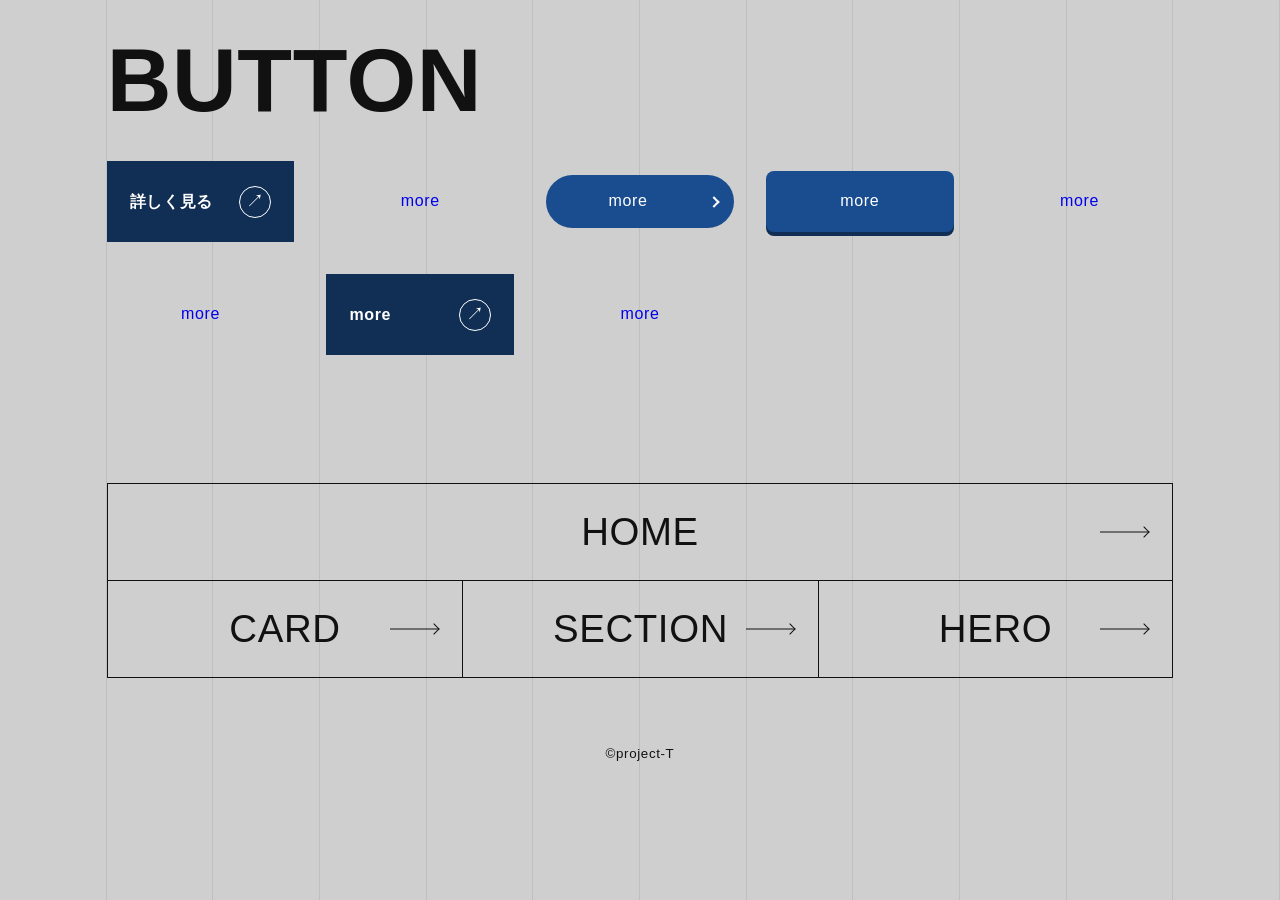
<file: button.html>
<!DOCTYPE html>
<html lang="ja">

<head>
    <meta charset="UTF-8">
    <meta name="viewport" content="width=device-width, initial-scale=1.0">
    <title>button|gallery</title>
    <link rel="stylesheet" href="css/reset.css">
    <link rel="stylesheet" href="css/base.css">
    <link rel="stylesheet" href="css/button.css">
</head>

<body>
    <div class="fv">
        <h1>button</h1>
    </div>

    <main class="button-page">
        <div class="button-grid">
            <div class="gallery-item" id="button-006-demo">
                <a href="./card.html#card-010-demo" class="button-006">詳しく見る</a>
            </div>
            <div class="gallery-item"><a href="#x" class="button-001">more</a></div>
            <div class="gallery-item"><a href="#x" class="button-002">more</a></div>
            <div class="gallery-item"><a href="#x" class="button-003">more</a></div>
            <div class="gallery-item"><a href="#x" class="button-004">more</a></div>
            <div class="gallery-item"><a href="#x" class="button-005">more</a></div>
            <div class="gallery-item"><a href="#x" class="button-006">more</a></div>
            <div class="gallery-item"><a href="#x" class="button-007">more</a></div>
        </div>
    </main>

    <footer>
        <nav class="footer-nav">
            <ul>
                <li><a href="./index.html#top">home</a></li>
                <li><a href="./card.html#top">card</a></li>
                <li><a href="./section.html#top">section</a></li>
                <li><a href="./hero.html#top">hero</a></li>
            </ul>
        </nav>
        <p><small>©project-T</small></p>
    </footer>

</body>

</html>
</file>
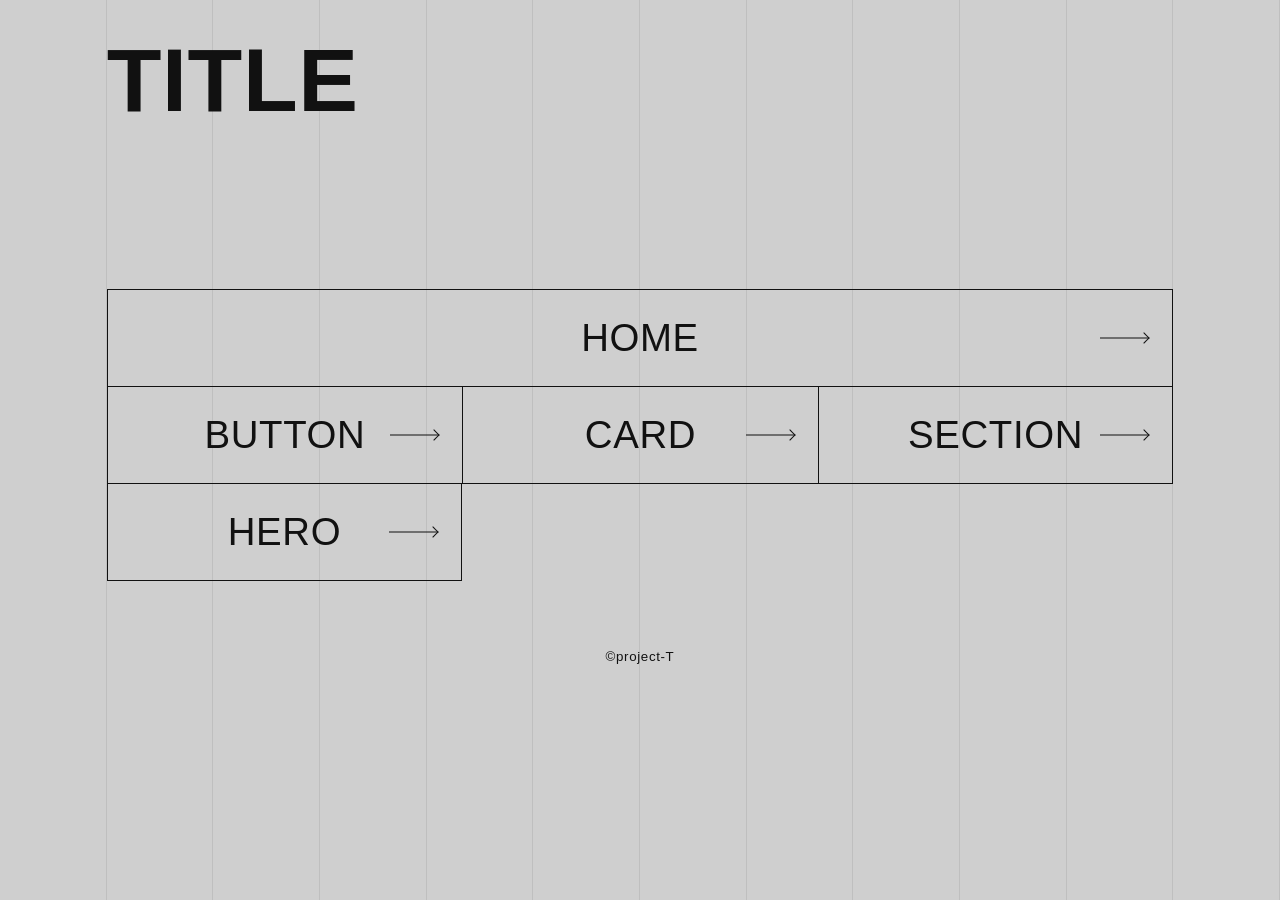
<file: copy-sample.html>
<!DOCTYPE html>
<html lang="ja">

<head>
    <meta charset="UTF-8">
    <meta name="viewport" content="width=device-width, initial-scale=1.0">
    <title>title|gallery</title>
    <link rel="stylesheet" href="css/reset.css">
    <link rel="stylesheet" href="css/base.css">
    <link rel="stylesheet" href="">
</head>

<body>
    <div class="fv">
        <h1>title</h1>
    </div>

    <main class="button-page">
 
    </main>

    <footer>
        <nav class="footer-nav">
            <ul>
                <li><a href="./index.html#top">home</a></li>
                <li><a href="./button.html#top">button</a></li>
                <li><a href="./card.html#top">card</a></li>
                <li><a href="./section.html#top">section</a></li>
                <li><a href="./hero.html#top">hero</a></li>
            </ul>
        </nav>
        <p><small>©project-T</small></p>
    </footer>

</body>

</html>
</file>
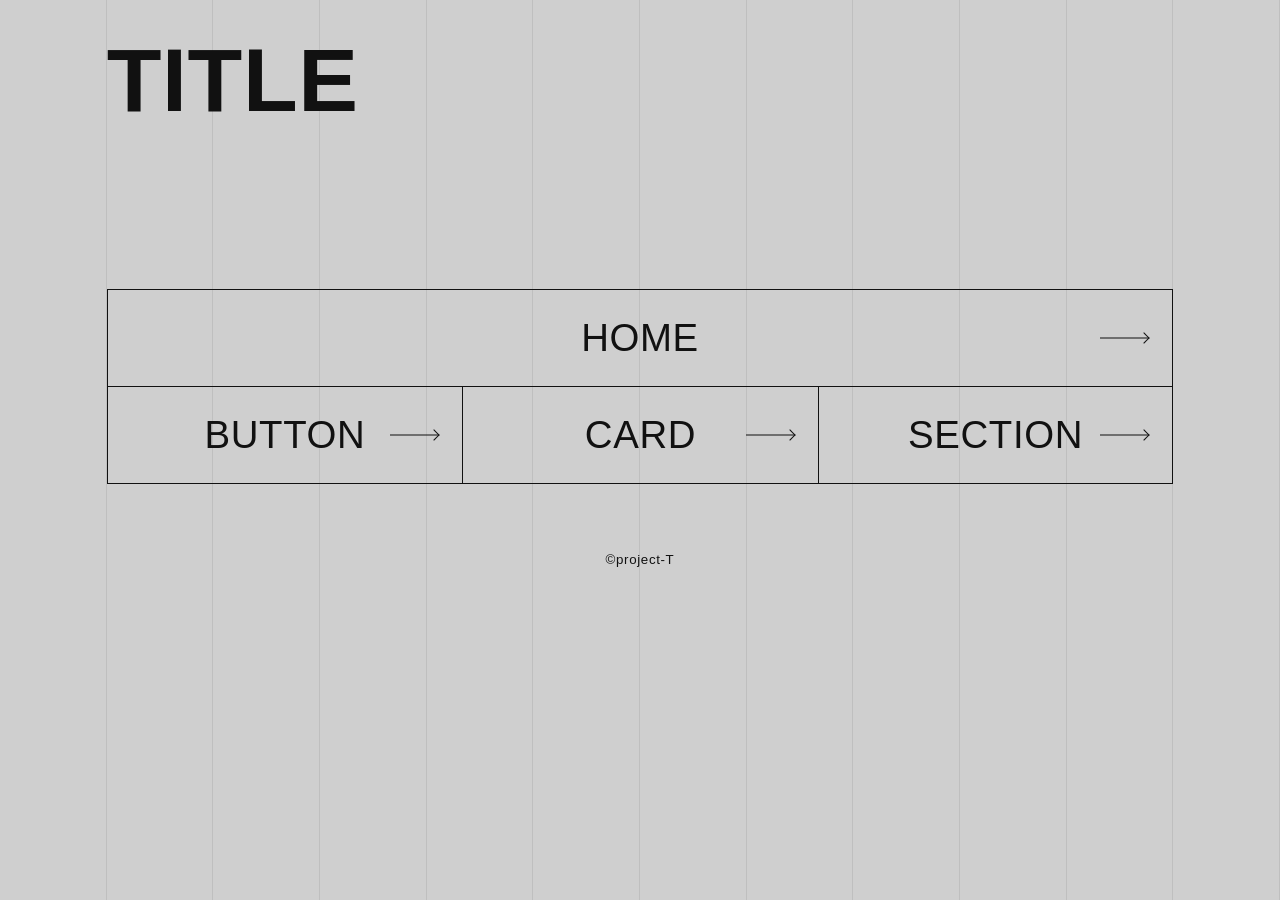
<file: footer.html>
<!DOCTYPE html>
<html lang="ja">

<head>
    <meta charset="UTF-8">
    <meta name="viewport" content="width=device-width, initial-scale=1.0">
    <title>title|gallery</title>
    <link rel="stylesheet" href="css/reset.css">
    <link rel="stylesheet" href="css/base.css">
    <link rel="stylesheet" href="">
</head>

<body>
    <div class="fv">
        <h1>title</h1>
    </div>

    <main class="button-page">
 
    </main>

    <footer>
        <nav class="footer-nav">
            <ul>
                <li><a href="./index.html#top">home</a></li>
                <li><a href="./button.html#top">button</a></li>
                <li><a href="./card.html#top">card</a></li>
                <li><a href="./section.html#top">section</a></li>
            </ul>
        </nav>
        <p><small>©project-T</small></p>
    </footer>

</body>

</html>
</file>
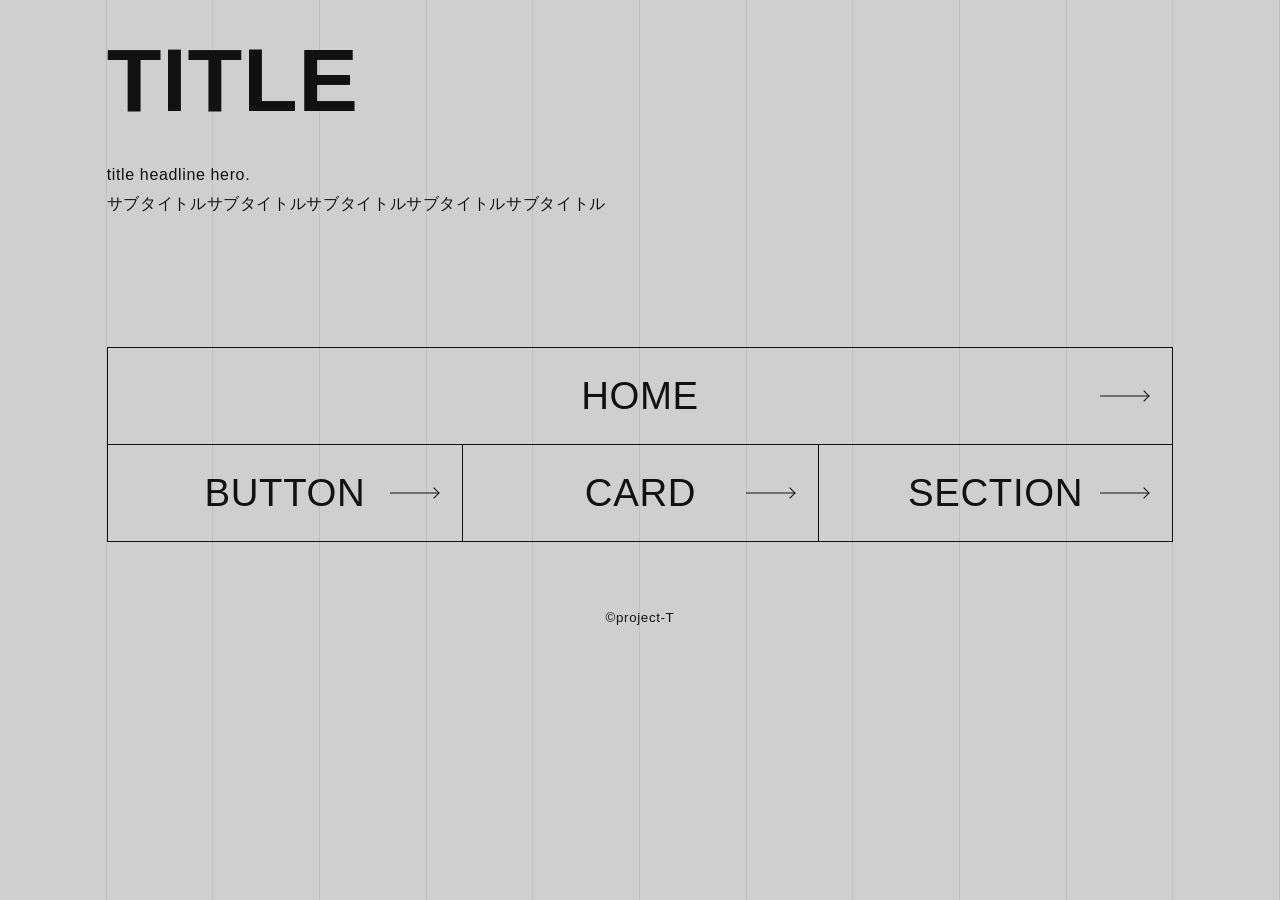
<file: hero.html>
<!DOCTYPE html>
<html lang="ja">

<head>
    <meta charset="UTF-8">
    <meta name="viewport" content="width=device-width, initial-scale=1.0">
    <title>title|gallery</title>
    <link rel="stylesheet" href="css/reset.css">
    <link rel="stylesheet" href="css/base.css">
    <link rel="stylesheet" href="">
</head>

<body>
    <div class="fv">
        <h1>title</h1>
    </div>

    <main class="hero-page">
        <div class="hero-grid">
            <div class="gallery-item">
                <div class="hero-001__text">
                    <div class="hero-001">
                        <h1 class="hero-001__title">title headline
                            hero.
                        </h1>
                        <p class="hero-001__subtitle">サブタイトルサブタイトルサブタイトルサブタイトルサブタイトル</p>
                    </div>
                </div>
            </div>
        </div>
    </main>

    <footer>
        <nav class="footer-nav">
            <ul>
                <li><a href="./index.html#top">home</a></li>
                <li><a href="./button.html#top">button</a></li>
                <li><a href="./card.html#top">card</a></li>
                <li><a href="./section.html#top">section</a></li>
            </ul>
        </nav>
        <p><small>©project-T</small></p>
    </footer>

</body>

</html>
</file>
<file: css/base.css>
@charset "utf-8";

/* ------------- ブランドごとの設定 -------------- */

:root {
  /*------- 色 ----------*/

  --color-text: #111;
  --color-base: #cfcfcf;
  --color-main: #1a4d8f;
  --color-main2: #112f55;
  --color-sub: #f532db;
  --color-accent: #f30713;
  --color-white: #ffffff;
  --color-black: #000000;

  /*-------- フォント ----------*/
  
  --font-ja: "Noto Sans JP", sans-serif;
  --font-en: "Inter", sans-serif;
  
  /*-------- フォントサイズ ----------*/


  --font-size-heading-l: clamp(3.6rem, 5vw, 6.4rem);
  --font-size-heading-m: clamp(2.4rem, 3vw, 3.2rem);
  --font-size-heading-s: clamp(2rem, 2vw, 2.4rem);
  --font-size-heading-sub: 14px;



  /*------------ レイアウト -------------*/

  --content-width: 1200px;
  --side-padding: 16px;

  /*------------ 余白 ---------------*/

  --space-xs: 8px;
  --space-sm: 16px;
  --space-md: 32px;
  --space-lg: 64px;
  --space-xl: 128px;

  /*------------- transition --------------*/

  --transition-base: 0.3s ease;
}

/* -------------- 基本挙動 ---------------- */

html {
    /* ------- 1rem=10pxに調整 -------- */
  font-size: 62.5%;
}

body {
  color: var(--color-text);
  background: var(--color-base);
  font-family: var(--font-ja);
  font-size: 1.6rem;
  line-height: 1.8;
  letter-spacing: 0.04em;

  /* ---- MacやSafari環境で滑らかに ----- */
  -webkit-font-smoothing: antialiased;
}

a {
  display: block;
  transition: all var(--transition-base);
}

/* ----------- hoverできる端末のみの設定 --------------- */

/* @media (hover: hover) {
  a:hover {
    opacity: 0.7;
  }
} */

/* -------------- コピーライト --------------- */
footer small {
    display: block;
    text-align: center;
    padding: 32px 0;
}



/* -------------- 背景 --------------- */
body {
      background-image:
    repeating-linear-gradient(
      to right,
      transparent 0,
      transparent calc(8.333% - 1px),
      rgba(0, 0, 0, 0.08) calc(8.333% - 1px),
      rgba(0, 0, 0, 0.08) 8.333%
    );
}


/* ------------- 共通クラス --------------- */

.heading-l {
  font-size: var(--font-size-heading-l);
  font-weight: 700;
  
}

.heading-m {
  font-size: var(--font-size-heading-m);
  font-weight: 600;
}

.heading-s {
  font-size: var(--font-size-heading-s);
  font-weight: 500;
}

.heading-sub {
  font-size: var(--font-size-heading-sub);
  font-weight: 400;
  color: var(--color-accent);
}










/* --------------- 下層共通 -------------- */
body:not(.index) {
  width: 100%;
}

.fv:not(.index .fv) {
  text-transform: uppercase;
  padding-left: calc(100% / 12);
  width: 100%;
}

.fv:not(.index .fv) h1 {
  font-size: clamp(40px, 7vw, 128px);
  font-weight: 700;
}

main:not(.index-main) {
  width: calc(100% / 12 * 10);
  margin: 0 auto;
}

footer {
  width: 100%;
  margin-top: 128px;
}

.footer-nav {
  width: calc(100% / 12 * 10);
  margin: 32px auto;
}

.footer-nav ul {
  display: grid;
  grid-template-columns: repeat(3, minmax(200px, 1fr));
}


.footer-nav ul li:first-child {
  grid-column: span 3;
}

.footer-nav a {
  position: relative;
  text-transform: uppercase;
  font-size: clamp(20px,3vw,48px);
  color: var(--color-text);
  text-align: center;
  line-height: 2.5;
  border: 0.5px solid var(--color-text);
}

.footer-nav a::before {
  content: "";
  position: absolute;
  top: 50%;
  right: 24px;

  width: 48px;
  height: 1px;
  background: currentColor;

  transform: translateY(-50%);
  transition: width 0.3s ease;
}

.footer-nav a::after {
  content: "";
  position: absolute;
  top: 50%;
  right: 24px;

  width: 8px;
  height: 8px;

  border-top: 1px solid currentColor;
  border-right: 1px solid currentColor;

  transform: translateY(-50%) rotate(45deg);
}

.footer-nav a:hover {
  background: var(--color-sub);
  color: var(--color-base);
}



.footer-nav a:not(.footer-nav li:first-child a) {
  border-top: none;
}

.footer-nav li:nth-child(2) a,
.footer-nav li:nth-child(3) a {
  border-right: none;
}

@media (max-width: 767px) {
  .footer-nav ul {
    grid-template-columns: 1fr;
  }

  .footer-nav ul li:first-child {
    grid-column: auto;
  }

  .footer-nav li:nth-child(2) a,
  .footer-nav li:nth-child(3) a {
    border-right: 0.5px solid var(--color-text);
  }

  .footer-nav li:not(:first-child) a {
    border-top: none;
  }
}
</file>
<file: css/button.css>
@charset "utf-8";

.button-grid {
    display: grid;
    grid-template-columns:repeat(auto-fit, minmax(180px, 1fr));
    gap: 32px;
}

.button-grid > .gallery-item {
    display: flex;
    align-items: center;
    justify-content: center;
}

/* -------------- button-002 ----------------- */

.button-002 {
    position: relative;
    
    display: inline-flex;
    align-items: center;
    justify-content: center;
    
    width: min(100%, 220px);
    min-height: 52px;
    padding: 12px 48px 12px 24px;
    
    color: var(--color-white);
    background-color: var(--color-main);
    background-image: linear-gradient(
        var(--color-accent),
        var(--color-accent)
        );
        background-repeat: no-repeat;
        background-position: left;
        background-size: 0 100%;
        border-radius: 100vmax;
        transition: background-size var(--transition-base);
    }
    
    .button-002::after {
        content: "";
        position: absolute;
        top: 50%;
        right: 16px;
        width: 8px;
        height: 8px;
        
        border-top: 2px solid currentColor;
        border-right: 2px solid currentColor;
        
        transform:
        translateY(-50%)
        rotate(45deg);
    }
    
    .button-002:focus-visible {
        outline: 2px solid var(--color-accent);
        outline-offset: 3px;
    }
    
    @media (hover: hover) {
        .button-002:hover {
            background-size: 100% 100%;
        }
    }


    /* -------------- button-003 ----------------- */

.button-003 {
    display: inline-flex;
    align-items: center;
    justify-content: center;
    width: min(100%, 220px);
    min-height: 52px;
    padding: 16px;
    background-color: var(--color-main);
    color: var(--color-white);
    border-radius: 8px;
    box-shadow: 0 4px 0 var(--color-main2);
    transition: var(--transition-base);
}

@media (hover: hover) {
.button-003:hover {
    background-color: var(--color-main2);
    transform: translateY(4px);
    box-shadow: 0 0 0 var(--color-main2);
  }
}


/* ---------- Button / 006 : Figma prototype ---------- */
.button-006 {
  display: inline-flex;
  align-items: center;
  justify-content: space-between;
  gap: 16px;
  width: min(100%, 252px);
  min-height: 81px;
  padding: 18px 22px;
  border: 1px solid var(--color-main2);
  background: var(--color-main2);
  color: var(--color-white);
  font-family: var(--font-ja);
  font-size: 1.6rem;
  font-weight: 700;
  line-height: 1.4;
  text-decoration: none;
  transition: background-color var(--transition-base), color var(--transition-base), transform var(--transition-base);
}
.button-006::after {
  content: "↗";
  display: grid;
  place-items: center;
  flex: 0 0 32px;
  width: 32px;
  height: 32px;
  border: 1px solid currentColor;
  border-radius: 50%;
  font-family: var(--font-en);
  font-size: 18px;
  font-weight: 400;
}
.button-006:focus-visible {
  outline: 3px solid var(--color-accent);
  outline-offset: 4px;
}
@media (hover: hover) {
  .button-006:hover {
    color: var(--color-main2);
    background: var(--color-white);
    transform: translateY(-2px);
  }
}
</file>
